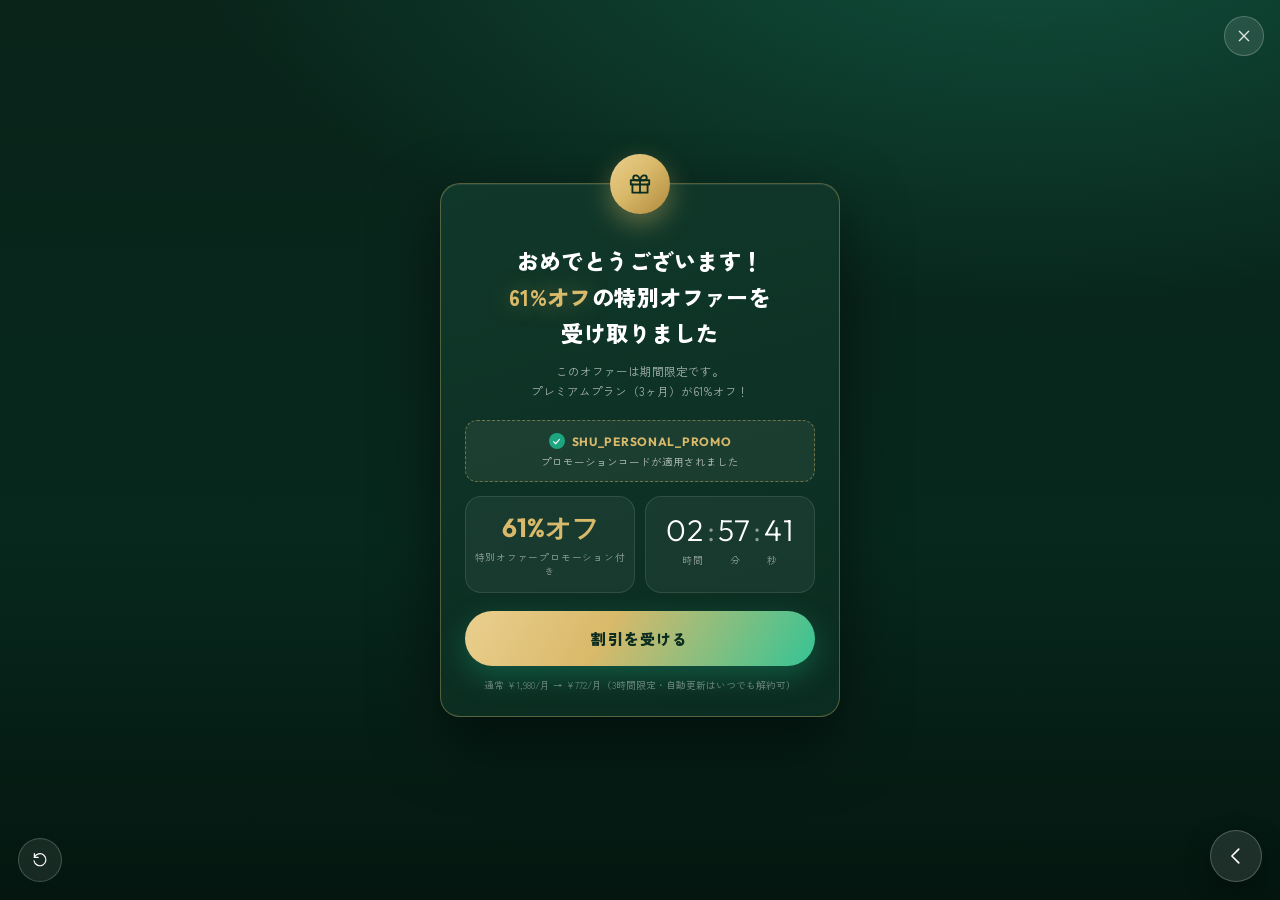
<file: app/promo3.html>
<!doctype html>
<html lang="ja"><head>
<meta charset="utf-8"><meta name="viewport" content="width=device-width,initial-scale=1,user-scalable=no">
<title>PreGo — プロトタイプ3（特別オファー訴求）</title>
<link rel="preconnect" href="https://fonts.googleapis.com">
<link href="https://fonts.googleapis.com/css2?family=Zen+Kaku+Gothic+New:wght@500;700;900&family=Outfit:wght@300;500;600;700&display=swap" rel="stylesheet">
<style>
*{margin:0;padding:0;box-sizing:border-box;-webkit-tap-highlight-color:transparent}
:root{
  --fairway:#1CA57F; --fairway-deep:#0E6B54; --ink:#1E3A31;
  --brass:#D9B96A; --brass-deep:#B08A3C; --brass-soft:rgba(217,185,106,.16);
  --ease:cubic-bezier(.2,.8,.3,1);
}
body{font-family:'Zen Kaku Gothic New',sans-serif;min-height:100dvh;display:flex;align-items:center;justify-content:center;padding:20px;
  background:
    radial-gradient(120% 80% at 80% -10%, rgba(28,165,127,.35) 0%, rgba(28,165,127,0) 55%),
    linear-gradient(180deg,#0A241A 0%,#07281D 60%,#04160F 100%)}
.modal{position:relative;width:min(92vw,400px);border-radius:20px;padding:52px 24px 24px;text-align:center;color:#fff;
  background:linear-gradient(165deg,#10382A 0%,#0B2C20 100%);
  border:1px solid rgba(217,185,106,.35);
  box-shadow:0 24px 64px rgba(0,0,0,.5), inset 0 1px 0 rgba(255,255,255,.08);
  animation:in .5s var(--ease) both}
@keyframes in{from{opacity:0;transform:translateY(26px) scale(.96)}to{opacity:1;transform:none}}
.x{position:absolute;top:14px;right:14px;width:34px;height:34px;border-radius:50%;background:rgba(255,255,255,.08);border:none;color:rgba(255,255,255,.6);cursor:pointer;display:flex;align-items:center;justify-content:center;transition:transform .15s var(--ease)}
.x:active{transform:scale(.9)}
.gift{position:absolute;top:-30px;left:50%;transform:translateX(-50%);width:60px;height:60px;border-radius:50%;display:flex;align-items:center;justify-content:center;color:#0B2C20;
  background:linear-gradient(135deg,#EACF8E,#D9B96A 45%,#B08A3C);box-shadow:0 10px 26px rgba(217,185,106,.4);animation:pop .6s .15s var(--ease) both}
@keyframes pop{0%{transform:translateX(-50%) scale(.3);opacity:0}60%{transform:translateX(-50%) scale(1.15)}100%{transform:translateX(-50%) scale(1);opacity:1}}
h1{font-size:22px;font-weight:900;line-height:1.65;letter-spacing:.02em;margin-top:6px}
h1 .off{color:var(--brass);text-shadow:0 0 24px rgba(217,185,106,.45)}
.sub{font-size:11.5px;color:rgba(255,255,255,.62);margin-top:10px;line-height:1.8}
.code{display:flex;flex-direction:column;align-items:center;gap:5px;margin-top:18px;padding:12px 14px;border-radius:12px;font-size:10.5px;color:rgba(255,255,255,.65);
  background:rgba(255,255,255,.06);border:1px dashed rgba(217,185,106,.45)}
.code b{font-family:'Outfit';letter-spacing:.06em;color:var(--brass)}
.code .ck{width:16px;height:16px;border-radius:50%;background:var(--fairway);display:inline-flex;align-items:center;justify-content:center;flex:none}
.grid{display:flex;gap:10px;margin-top:14px}
.cell{flex:1;border-radius:16px;padding:14px 8px;background:rgba(255,255,255,.05);border:1px solid rgba(255,255,255,.1)}
.cell .big{font-family:'Outfit';font-weight:700;font-size:26px;color:var(--brass)}
.cell .lbl{font-size:9.5px;color:rgba(255,255,255,.5);margin-top:4px;letter-spacing:.08em}
.timer{font-family:'Outfit';font-weight:300;font-size:30px;letter-spacing:.04em;display:flex;justify-content:center;gap:2px}
.timer small{font-size:30px;opacity:.5;font-weight:300}
.tl{display:flex;justify-content:center;gap:26px;font-size:9.5px;color:rgba(255,255,255,.5);margin-top:4px;letter-spacing:.08em}
.cta{display:block;width:100%;margin-top:18px;border:none;border-radius:99px;padding:17px;font-family:inherit;font-size:15px;font-weight:900;letter-spacing:.08em;color:#0B2C20;cursor:pointer;
  background:linear-gradient(120deg,#EACF8E,#D9B96A 40%,#35C495);box-shadow:0 10px 28px rgba(28,165,127,.35);transition:transform .15s var(--ease)}
.cta:active{transform:scale(.97)}
.note{font-size:9.5px;color:rgba(255,255,255,.4);margin-top:12px}
.cf{position:fixed;top:-16px;pointer-events:none;border-radius:2px;animation:fall linear both}
@keyframes fall{
  0%{transform:translateY(-20px) rotate(0) rotateY(0);opacity:1}
  85%{opacity:1}
  100%{transform:translateY(105dvh) rotate(var(--r)) rotateY(720deg);opacity:0}}
.replay{position:fixed;bottom:18px;left:18px;width:44px;height:44px;border-radius:50%;border:1px solid rgba(255,255,255,.2);background:rgba(255,255,255,.08);color:#fff;cursor:pointer;display:flex;align-items:center;justify-content:center}
.page-x{position:fixed;top:calc(env(safe-area-inset-top,0px) + 16px);right:16px;z-index:50;width:40px;height:40px;border-radius:50%;background:rgba(255,255,255,.1);border:1px solid rgba(255,255,255,.22);color:rgba(255,255,255,.85);cursor:pointer;display:flex;align-items:center;justify-content:center;transition:transform .15s var(--ease)}
.page-x:active{transform:scale(.9)}
.back-fab{position:fixed;bottom:18px;right:18px;z-index:50;width:52px;height:52px;border-radius:50%;background:rgba(255,255,255,.1);border:1px solid rgba(255,255,255,.22);color:#fff;cursor:pointer;display:flex;align-items:center;justify-content:center;box-shadow:0 10px 26px rgba(0,0,0,.35);transition:transform .15s var(--ease)}
.back-fab:active{transform:scale(.92)}
</style></head>
<body>
<button class="page-x" onclick="goBack()" aria-label="閉じる"><svg width="16" height="16" viewBox="0 0 24 24" fill="none" stroke="currentColor" stroke-width="2" stroke-linecap="round"><path d="M5 5l14 14M19 5L5 19"/></svg></button>
<button class="back-fab" onclick="goBack()" aria-label="戻る"><svg width="22" height="22" viewBox="0 0 24 24" fill="none" stroke="currentColor" stroke-width="1.8" stroke-linecap="round" stroke-linejoin="round"><path d="M15 4.5L7.5 12l7.5 7.5"/></svg></button>
<div class="modal" id="modal">
  <span class="gift"><svg width="26" height="26" viewBox="0 0 24 24" fill="none" stroke="currentColor" stroke-width="1.7" stroke-linecap="round" stroke-linejoin="round"><rect x="3.5" y="8.5" width="17" height="4"/><path d="M5 12.5V20h14v-7.5"/><path d="M12 8.5V20"/><path d="M12 8.5s-1-4.5-4-4.5a2 2 0 0 0 0 4.5zM12 8.5s1-4.5 4-4.5a2 2 0 0 1 0 4.5z"/></svg></span>
  <h1>おめでとうございます！<br><span class="off">61%オフ</span>の特別オファーを<br>受け取りました</h1>
  <p class="sub">このオファーは期間限定です。<br>プレミアムプラン（3ヶ月）が61%オフ！</p>
  <div class="code"><span style="display:inline-flex;align-items:center;gap:7px;font-size:12px"><span class="ck"><svg width="9" height="9" viewBox="0 0 24 24" fill="none" stroke="#fff" stroke-width="3" stroke-linecap="round" stroke-linejoin="round"><path d="M4 12.5l5.5 5.5L20 6.5"/></svg></span><b>SHU_PERSONAL_PROMO</b></span><span>プロモーションコードが適用されました</span></div>
  <div class="grid">
    <div class="cell"><div class="big">61%オフ</div><div class="lbl">特別オファープロモーション付き</div></div>
    <div class="cell"><div class="timer"><span id="hh">02</span><small>:</small><span id="mm">57</span><small>:</small><span id="ss">42</span></div><div class="tl"><span>時間</span><span>分</span><span>秒</span></div></div>
  </div>
  <button class="cta" onclick="alert('サブスク画面へ遷移（デモ）')">割引を受ける</button>
  <p class="note">通常 ¥1,980/月 → ¥772/月（3時間限定・自動更新はいつでも解約可）</p>
</div>
<button class="replay" onclick="confetti()" aria-label="紙吹雪をもう一度"><svg width="18" height="18" viewBox="0 0 24 24" fill="none" stroke="currentColor" stroke-width="1.6" stroke-linecap="round" stroke-linejoin="round"><path d="M4.5 8.5A8 8 0 1 1 4 13"/><path d="M4.5 3.5v5h5"/></svg></button>
<script>
function goBack(){ if(history.length > 1) history.back(); else location.href = 'index.html'; }
// カウントダウン
let t = 2*3600 + 57*60 + 42;
setInterval(()=>{
  t = Math.max(0, t-1);
  const h = String(Math.floor(t/3600)).padStart(2,'0');
  const m = String(Math.floor(t%3600/60)).padStart(2,'0');
  const s = String(t%60).padStart(2,'0');
  hh.textContent=h; mm.textContent=m; ss.textContent=s;
}, 1000);
// 紙吹雪（ミント×ゴールド×白）
const COLORS = ['#D9B96A','#EACF8E','#7AE0BD','#35C495','#FFFFFF','#B08A3C'];
function confetti(){
  for(let i=0;i<90;i++){
    const p = document.createElement('i');
    p.className='cf';
    const w = 6+Math.random()*7;
    p.style.width=w+'px'; p.style.height=(w*0.45+2)+'px';
    p.style.left=(Math.random()*100)+'vw';
    p.style.background=COLORS[i%COLORS.length];
    p.style.setProperty('--r',(Math.random()>.5?1:-1)*(360+Math.random()*540)+'deg');
    p.style.animationDuration=(1.9+Math.random()*2.2)+'s';
    p.style.animationDelay=(Math.random()*0.7)+'s';
    document.body.appendChild(p);
    setTimeout(()=>p.remove(), 5200);
  }
}
setTimeout(confetti, 350);
</script>
</body></html>
</file>
